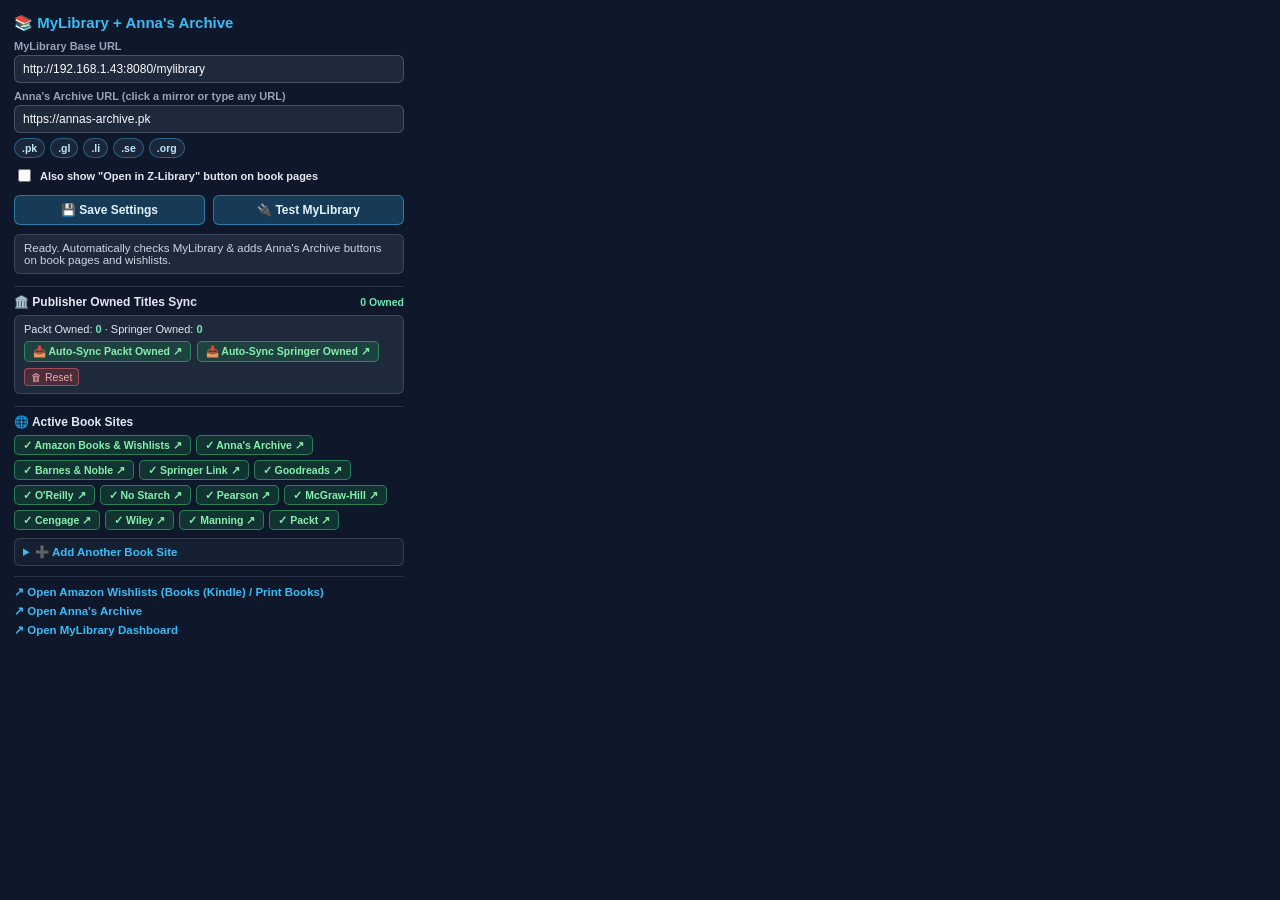
<file: chrome_wishlist_extension/popup.html>
<!DOCTYPE html>
<html lang="en">

<head>
  <meta charset="UTF-8">
  <title>MyLibrary — Book Sites & Anna's Archive Checker</title>
  <style>
    body {
      width: 390px;
      margin: 0;
      padding: 14px;
      background: #0f172a;
      color: #f8fafc;
      font-family: -apple-system, BlinkMacSystemFont, "Segoe UI", Roboto, sans-serif;
      font-size: 12.5px;
    }

    h2 {
      margin: 0 0 8px 0;
      font-size: 15px;
      color: #38bdf8;
      display: flex;
      align-items: center;
      gap: 6px;
    }

    .section-title {
      margin: 12px 0 6px 0;
      padding-top: 8px;
      border-top: 1px solid rgba(148, 163, 184, 0.2);
      font-size: 12px;
      font-weight: 800;
      color: #e2e8f0;
      display: flex;
      align-items: center;
      justify-content: space-between;
    }

    label {
      display: block;
      font-size: 11px;
      font-weight: 700;
      color: #94a3b8;
      margin: 7px 0 3px 0;
    }

    input[type="text"] {
      width: 100%;
      box-sizing: border-box;
      padding: 6px 8px;
      border-radius: 6px;
      border: 1px solid rgba(148, 163, 184, 0.35);
      background: #1e293b;
      color: #f8fafc;
      font-size: 12px;
    }

    .preset-row {
      display: flex;
      flex-wrap: wrap;
      gap: 5px;
      margin-top: 5px;
    }

    .preset-chip {
      padding: 3px 7px;
      border-radius: 999px;
      border: 1px solid rgba(56, 189, 248, 0.4);
      background: rgba(30, 41, 59, 0.9);
      color: #bae6fd;
      font-size: 10.5px;
      font-weight: 700;
      cursor: pointer;
    }

    .preset-chip:hover,
    .preset-chip.active {
      background: rgba(56, 189, 248, 0.28);
      color: #ffffff;
      border-color: #38bdf8;
    }

    .checkbox-row {
      display: flex;
      align-items: center;
      gap: 6px;
      margin-top: 8px;
      font-size: 11.5px;
      color: #cbd5e1;
    }

    .btn-row {
      display: flex;
      gap: 8px;
      margin-top: 10px;
    }

    button.primary-btn {
      flex: 1;
      padding: 7px 10px;
      border-radius: 6px;
      border: 1px solid rgba(56, 189, 248, 0.5);
      background: rgba(56, 189, 248, 0.22);
      color: #e0f2fe;
      font-weight: 700;
      font-size: 12px;
      cursor: pointer;
    }

    button.primary-btn:hover {
      background: rgba(56, 189, 248, 0.35);
    }

    .status-box {
      margin-top: 9px;
      padding: 7px 9px;
      border-radius: 6px;
      background: #1e293b;
      border: 1px solid rgba(148, 163, 184, 0.25);
      font-size: 11.5px;
      color: #cbd5e1;
    }

    .sites-pill-list {
      display: flex;
      flex-wrap: wrap;
      gap: 5px;
      margin-top: 4px;
    }

    .site-badge {
      padding: 3px 8px;
      border-radius: 5px;
      background: rgba(34, 197, 94, 0.16);
      border: 1px solid rgba(74, 222, 128, 0.45);
      color: #86efac;
      font-size: 10.5px;
      font-weight: 600;
      text-decoration: none;
      display: inline-flex;
      align-items: center;
      gap: 3px;
      cursor: pointer;
      transition: background 0.15s ease, border-color 0.15s ease, color 0.15s ease;
    }

    .site-badge:hover {
      background: rgba(34, 197, 94, 0.3);
      border-color: #4ade80;
      color: #ffffff;
    }

    .custom-site-item {
      display: flex;
      align-items: center;
      justify-content: space-between;
      padding: 5px 8px;
      margin-top: 4px;
      border-radius: 6px;
      background: #1e293b;
      border: 1px solid rgba(148, 163, 184, 0.25);
      font-size: 11px;
    }

    .custom-site-del {
      background: rgba(239, 68, 68, 0.2);
      border: 1px solid rgba(248, 113, 113, 0.5);
      color: #fca5a5;
      border-radius: 4px;
      padding: 2px 6px;
      font-size: 10.5px;
      cursor: pointer;
    }

    details {
      margin-top: 8px;
      background: rgba(30, 41, 59, 0.55);
      border: 1px solid rgba(148, 163, 184, 0.25);
      border-radius: 6px;
      padding: 6px 8px;
    }

    summary {
      cursor: pointer;
      font-weight: 700;
      font-size: 11.5px;
      color: #38bdf8;
    }

    .quick-links {
      margin-top: 10px;
      padding-top: 8px;
      border-top: 1px solid rgba(148, 163, 184, 0.2);
      display: flex;
      flex-direction: column;
      gap: 5px;
    }

    .quick-links a {
      color: #38bdf8;
      text-decoration: none;
      font-size: 11.5px;
      font-weight: 600;
    }

    .quick-links a:hover {
      text-decoration: underline;
    }
  </style>
</head>

<body>
  <h2>📚 MyLibrary + Anna's Archive</h2>

  <label for="mylibrary-url">MyLibrary Base URL</label>
  <input type="text" id="mylibrary-url" value="http://192.168.1.43:8080/mylibrary" />

  <label for="annas-url">Anna's Archive URL (click a mirror or type any URL)</label>
  <input type="text" id="annas-url" value="https://annas-archive.pk" />
  <div class="preset-row" id="annas-presets">
    <button type="button" class="preset-chip" data-url="https://annas-archive.pk">.pk</button>
    <button type="button" class="preset-chip" data-url="https://annas-archive.gl">.gl</button>
    <button type="button" class="preset-chip" data-url="https://annas-archive.li">.li</button>
    <button type="button" class="preset-chip" data-url="https://annas-archive.se">.se</button>
    <button type="button" class="preset-chip" data-url="https://annas-archive.org">.org</button>
  </div>

  <div class="checkbox-row">
    <input type="checkbox" id="show-zlib" />
    <label for="show-zlib" style="margin:0; cursor:pointer; color:#e2e8f0;">Also show "Open in Z-Library" button on book
      pages</label>
  </div>
  <div id="zlib-url-wrap" style="display:none;">
    <label for="zlib-url">Z-Library Base URL</label>
    <input type="text" id="zlib-url" value="https://singlelogin.re" />
  </div>

  <div class="btn-row">
    <button type="button" class="primary-btn" id="btn-save">💾 Save Settings</button>
    <button type="button" class="primary-btn" id="btn-test">🔌 Test MyLibrary</button>
  </div>

  <div id="status-msg" class="status-box">
    Ready. Automatically checks MyLibrary &amp; adds Anna's Archive buttons on book pages and wishlists.
  </div>

  <div class="section-title">
    <span>🏛️ Publisher Owned Titles Sync</span>
    <span id="owned-totals-pill" style="font-size:10.5px; color:#6ee7b7; font-weight:700;">0 Owned</span>
  </div>
  <div class="status-box" style="margin-top:4px;">
    <div id="owned-stats-line" style="margin-bottom:6px; color:#e2e8f0; font-size:11px;">
      Packt Owned: <strong id="cnt-owned-packt" style="color:#6ee7b7;">0</strong> · Springer Owned: <strong
        id="cnt-owned-springer" style="color:#6ee7b7;">0</strong>
    </div>
    <div style="display:flex; flex-wrap:wrap; gap:6px;">
      <a href="https://subscription.packtpub.com/owned?mylib_autosync=1" target="_blank" rel="noopener"
        class="site-badge"
        title="Open Packt Owned Titles and automatically paginate &amp; sync all owned titles to MyLibrary (or run sync_owned.bat)">📥
        Auto-Sync Packt Owned ↗</a>
      <a href="https://library.springer.com/?mylib_autosync=1" target="_blank" rel="noopener" class="site-badge"
        title="Open Springer My Bookshelf and automatically paginate &amp; sync all owned titles to MyLibrary (or run sync_owned.bat)">📥
        Auto-Sync Springer Owned ↗</a>
      <button type="button" id="btn-clear-owned" class="custom-site-del"
        title="Clear cached Packt &amp; Springer owned titles">🗑 Reset</button>
    </div>
  </div>

  <div class="section-title">
    <span>🌐 Active Book Sites</span>
  </div>
  <div class="sites-pill-list">
    <a href="https://www.amazon.com/hz/wishlist/ls" target="_blank" rel="noopener" class="site-badge"
      title="Open Amazon Wishlists &amp; Books in a new tab">✓ Amazon Books &amp; Wishlists ↗</a>
    <a href="https://annas-archive.pk/" target="_blank" rel="noopener" class="site-badge" id="badge-annas-site"
      title="Open Anna's Archive (/md5/ &amp; /search pages checked against MyLibrary)">✓ Anna's Archive ↗</a>
    <a href="https://www.barnesandnoble.com/b/books/_/N-29Z8q8" target="_blank" rel="noopener" class="site-badge"
      title="Open Barnes &amp; Noble Books in a new tab">✓ Barnes &amp; Noble ↗</a>
    <a href="https://link.springer.com/books" target="_blank" rel="noopener" class="site-badge"
      title="Open Springer Link Books in a new tab">✓ Springer Link ↗</a>
    <a href="https://www.goodreads.com/" target="_blank" rel="noopener" class="site-badge"
      title="Open Goodreads in a new tab">✓ Goodreads ↗</a>
    <a href="https://www.oreilly.com/" target="_blank" rel="noopener" class="site-badge"
      title="Open O'Reilly in a new tab">✓ O'Reilly ↗</a>
    <a href="https://nostarch.com/" target="_blank" rel="noopener" class="site-badge"
      title="Open No Starch Press in a new tab">✓ No Starch ↗</a>
    <a href="https://www.pearson.com/en-us/pearsonplus/search.html" target="_blank" rel="noopener" class="site-badge"
      title="Open Pearson+ Search in a new tab">✓ Pearson ↗</a>
    <a href="https://www.mheducation.com/" target="_blank" rel="noopener" class="site-badge"
      title="Open McGraw-Hill in a new tab">✓ McGraw-Hill ↗</a>
    <a href="https://www.cengage.com/s?q=" target="_blank" rel="noopener" class="site-badge"
      title="Open Cengage Search in a new tab">✓ Cengage ↗</a>
    <a href="https://onlinelibrary.wiley.com/" target="_blank" rel="noopener" class="site-badge"
      title="Open Wiley Online Library in a new tab">✓ Wiley ↗</a>
    <a href="https://www.manning.com/catalog" target="_blank" rel="noopener" class="site-badge"
      title="Open Manning Catalog in a new tab">✓ Manning ↗</a>
    <a href="https://www.packtpub.com/en-us/catalog" target="_blank" rel="noopener" class="site-badge"
      title="Open Packt Catalog &amp; Products in a new tab">✓ Packt ↗</a>
  </div>

  <div id="custom-sites-list"></div>

  <details id="add-site-details">
    <summary>➕ Add Another Book Site</summary>
    <label for="cs-name">Site Name (e.g. Packt, Manning, Wiley)</label>
    <input type="text" id="cs-name" placeholder="Manning Publications" />

    <label for="cs-host">Domain / Host (e.g. manning.com)</label>
    <input type="text" id="cs-host" placeholder="manning.com" />

    <label for="cs-path">URL Path Filter (optional, e.g. /books/ or /product/)</label>
    <input type="text" id="cs-path" placeholder="/books/" />

    <label for="cs-image">Insert Buttons After Selector (CSS)</label>
    <input type="text" id="cs-image" placeholder=".product-image, h1" value="h1" />

    <label for="cs-title">Book Title Selector (CSS)</label>
    <input type="text" id="cs-title" placeholder="h1" value="h1" />

    <label for="cs-isbn-sel">ISBN Selector or URL Param (optional; auto-detects JSON-LD/meta ISBN)</label>
    <input type="text" id="cs-isbn-sel" placeholder=".isbn or ?ean=" />

    <div class="btn-row">
      <button type="button" class="primary-btn" id="btn-add-site">➕ Add Custom Site</button>
    </div>
  </details>

  <div class="quick-links">
    <a href="https://www.amazon.com/hz/wishlist/ls" target="_blank" rel="noopener">↗ Open Amazon Wishlists (Books
      (Kindle) / Print Books)</a>
    <a href="https://annas-archive.pk/" id="quick-annas-link" target="_blank" rel="noopener">↗ Open Anna's Archive</a>
    <a href="http://192.168.1.43:8080/mylibrary/" id="quick-mylib-link" target="_blank" rel="noopener">↗ Open MyLibrary
      Dashboard</a>
  </div>

  <script src="popup.js"></script>
</body>

</html>
</file>
